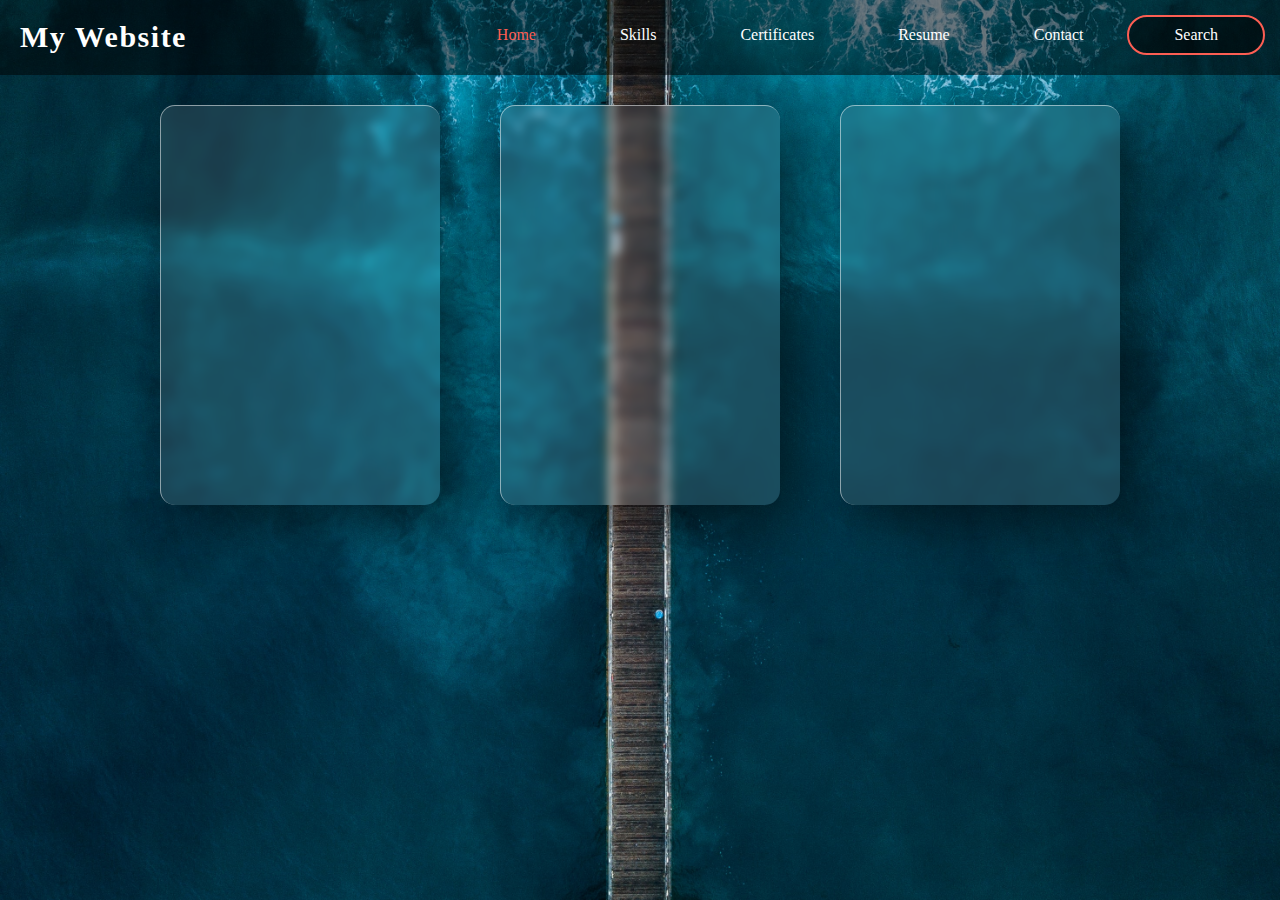
<file: index.html>
<!DOCTYPE html>
<html lang="en">

<head>
    <meta charset="UTF-8">
    <meta http-equiv="X-UA-Compatible" content="IE=edge">
    <meta name="viewport" content="width=device-width, initial-scale=1.0">
    <title>Portfolio</title>
    <link rel="stylesheet" href="styleme.css">
</head>

<body>
    <header>
        <div class="logo">
            <p>My Website</p>
        </div>
        <nav>
            <ul>
                <li><a class="active" href="#">Home</a></li>
                <li><a href="skills.html">Skills</a></li>
                <li><a href="certificates.html">Certificates</a></li>
                <li><a href="Resume.docx">Resume</a></li>
                <li><a href="contact.html">Contact</a></li>
                <button><a href="#">Search</a></button>
            </ul>
        </nav>
    </header>
    <div class="container">
        <div class="card">
            <div class="content">
                <h2>01</h2>
                <h4>School</h4>
                <p>I was a student at St Jude's School, Dehradun, from where I have completed My 10th and 12th. I had a
                    keen interest in music therfore I started pursuing my interest since school days.</p>
            </div>
        </div>
        <div class="card">
            <div class="content">
                <h2>02</h2>
                <h4>College</h4>
                <p>As a college Sophomore at The LNM Institute of Information Technology, I was really energetic and
                    enthusiastic regarding extracurricular activities. Apart from taking care of academics I have been a
                    devoted member of Capriccio, GDSC, Sankalp and The Astronomy club.</p>
            </div>
        </div>
        <div class="card">
            <div class="content">
                <h2>03</h2>
                <h4>Personal</h4>
                <p>Apart from being a member of the clubs I have been organizing events in our tech fest, Plinth. Where
                    my suggested event got popular during the fest. I was a core member of The Plinth organizing
                    Committe. Having said that i had spend a great time managing the event keeping in mind the wellfare
                    of my colleagues.</p>
            </div>
        </div>
    </div>
    <script type="text/javascript" src="vanilla-tilt.js"></script>
    <script>
        VanillaTilt.init(document.querySelectorAll(".card"), {
            max: 25,
            speed: 400,
            glare: true,
            "max-glare": 1,
        });
    </script>
</body>

</html>






<!-- <!doctype html>
<html lang="en">

<head>
    <meta charset="utf-8">
    <meta name="viewport" content="width=device-width, initial-scale=1">
    <title>Gautam's Portfolio</title>
    <link href="https://cdn.jsdelivr.net/npm/bootstrap@5.2.3/dist/css/bootstrap.min.css" rel="stylesheet"
        integrity="sha384-rbsA2VBKQhggwzxH7pPCaAqO46MgnOM80zW1RWuH61DGLwZJEdK2Kadq2F9CUG65" crossorigin="anonymous">
    <link rel="stylesheet" href="style.css">
</head>

<body>
    <div class="main">
        <nav class="navbar navbar-expand-lg navbar-dark bg-dark">
            <div class="container-fluid">
                <a class="navbar-brand" href="#">My Website</a>
                <button class="navbar-toggler" type="button" data-bs-toggle="collapse"
                    data-bs-target="#navbarSupportedContent" aria-controls="navbarSupportedContent"
                    aria-expanded="false" aria-label="Toggle navigation">
                    <span class="navbar-toggler-icon"></span>
                </button>
                <div class="collapse navbar-collapse" id="navbarSupportedContent">
                    <ul class="navbar-nav me-auto mb-2 mb-lg-0">
                        <li class="nav-item">
                            <a class="nav-link active" aria-current="page" href="#">Home</a>
                        </li>
                        <li class="nav-item">
                            <a class="nav-link" href="https://www.linkedin.com/in/gautam-mittal-583426238/">Resume</a>
                        </li>
                        <li class="nav-item dropdown">
                            <a class="nav-link dropdown-toggle" href="#" role="button" data-bs-toggle="dropdown"
                                aria-expanded="false">
                                About
                            </a>
                            <ul class="dropdown-menu">
                                <li><a class="dropdown-item" href="#">Achievements</a></li>
                                <li><a class="dropdown-item" href="#">Certificates</a></li>
                                <li><a class="dropdown-item" href="#">Skills</a></li>
                                <li>
                                    <hr class="dropdown-divider">
                                </li>
                                <li><a class="dropdown-item" href="#">Contact</a></li>
                            </ul>
                        </li>
                    </ul>
                    <form class="d-flex" role="search">
                        <input class="form-control me-2" type="search" placeholder="Search" aria-label="Search">
                        <button class="btn btn-outline-success" type="submit">Search</button>
                    </form>
                </div>
            </div>
        </nav> -->
<!-- <script src="https://cdn.jsdelivr.net/npm/bootstrap@5.2.3/dist/js/bootstrap.bundle.min.js"
            integrity="sha384-kenU1KFdBIe4zVF0s0G1M5b4hcpxyD9F7jL+jjXkk+Q2h455rYXK/7HAuoJl+0I4"
            crossorigin="anonymous"></script> 
            <div class="Gautam">
                <div class="card">
                    <div class="content">
                        <h2>01</h2>
                        <h4>Card One</h4>
                        <p>Lorem ipsum dolor sit amet consectetur adipisicing elit. Quidem soluta corrupti excepturi labore, necessitatibus nostrum? Explicabo, inventore? Eos corporis eius voluptates tempora esse quae, amet, adipisci perferendis iusto soluta aperiam aspernatur cum qui id debitis.</p>
                    </div>
                </div>
            </div>
    </div>
</body>

</html> -->
</file>
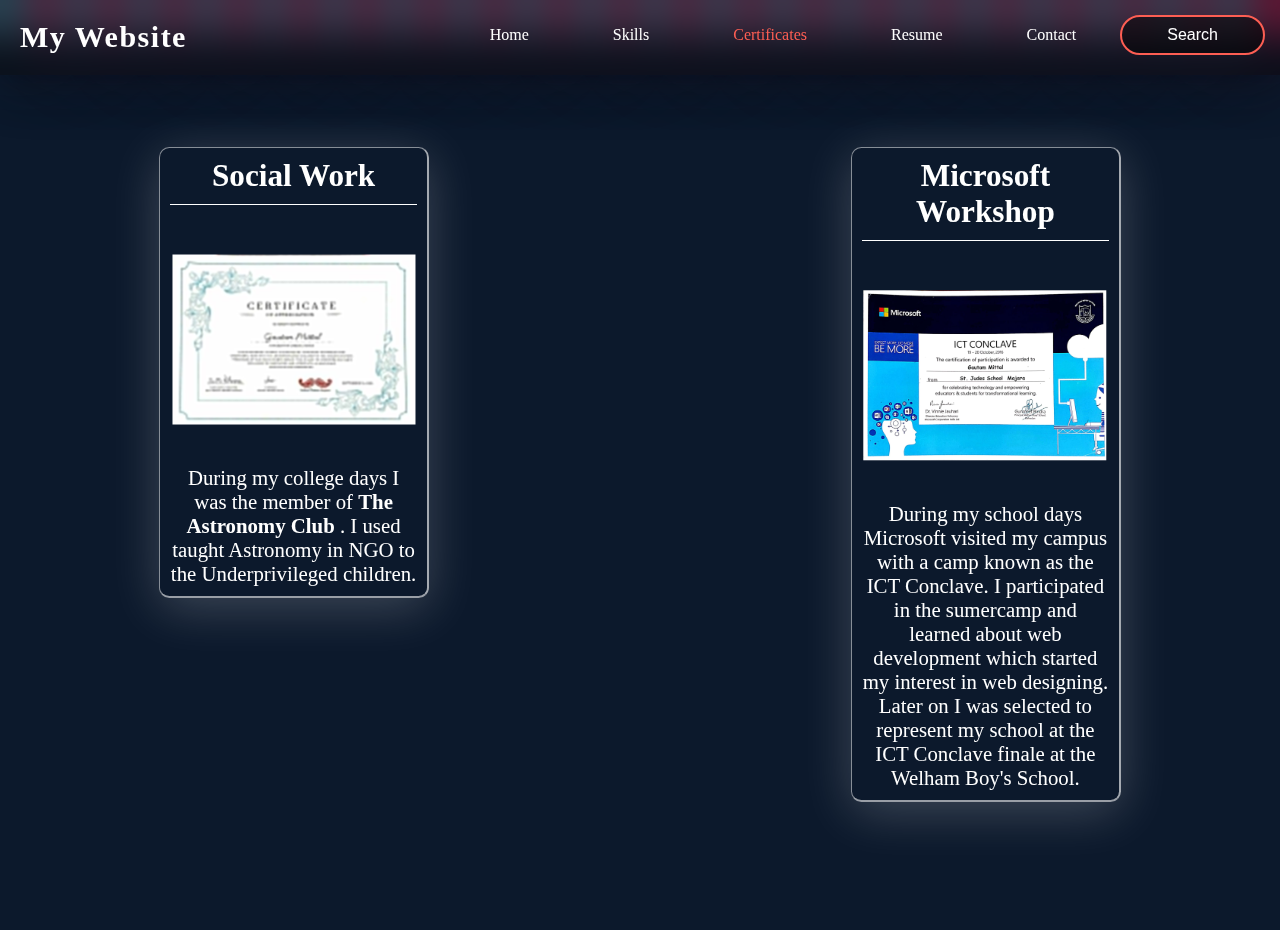
<file: certificates.html>
<!DOCTYPE html>
<html lang="en">

<head>
    <meta charset="UTF-8">
    <meta http-equiv="X-UA-Compatible" content="IE=edge">
    <meta name="viewport" content="width=device-width, initial-scale=1.0">
    <title>Certificates</title>
    <link rel="stylesheet" href="certi.css">
</head>

<body>
    <header>
        <div class="logo">
            <p>My Website</p>
        </div>
        <nav>
            <ul>
                <li><a href="index.html">Home</a></li>
                <li><a href="skills.html">Skills</a></li>
                <li><a class="active" href="#">Certificates</a></li>
                <li><a href="Resume.docx">Resume</a></li>
                <li><a href="contact.html">Contact</a></li>
                <button><a href="#">Search</a></button>
            </ul>
        </nav>
    </header>
    <div class="container">
        <div class="bubbles">
            <span style="--i:11;"></span>
            <span style="--i:12;"></span>
            <span style="--i:24;"></span>
            <span style="--i:10;"></span>
            <span style="--i:14;"></span>
            <span style="--i:23;"></span>
            <span style="--i:18;"></span>
            <span style="--i:16;"></span>
            <span style="--i:19;"></span>
            <span style="--i:20;"></span>
            <span style="--i:22;"></span>
            <span style="--i:25;"></span>
            <span style="--i:18;"></span>
            <span style="--i:21;"></span>
            <span style="--i:15;"></span>
            <span style="--i:13;"></span>
            <span style="--i:26;"></span>
            <span style="--i:17;"></span>
            <span style="--i:13;"></span>
            <span style="--i:28;"></span>
            <span style="--i:11;"></span>
            <span style="--i:12;"></span>
            <span style="--i:24;"></span>
            <span style="--i:10;"></span>
            <span style="--i:14;"></span>
            <span style="--i:23;"></span>
            <span style="--i:18;"></span>
            <span style="--i:16;"></span>
            <span style="--i:19;"></span>
            <span style="--i:20;"></span>
            <span style="--i:22;"></span>
            <span style="--i:25;"></span>
            <span style="--i:18;"></span>
            <span style="--i:21;"></span>
            <span style="--i:15;"></span>
            <span style="--i:13;"></span>
            <span style="--i:26;"></span>
            <span style="--i:17;"></span>
            <span style="--i:13;"></span>
            <span style="--i:28;"></span>

        </div>
    </div>
    <div class="conatiner">

        <div class="card" style="--i:1">
            <h2> Social Work </h2>
            <img src="certificate1.jfif" width="170px" id="img-1">
            <p>During my college days I was the member of <strong>The Astronomy Club </strong>. I used taught Astronomy
                in NGO to the Underprivileged children. </p>
        </div>
        <div class="card" style="--i:0">
            <h2> This is a Heading</h2>
            <p>Lorem ipsum dolor, sit amet consectetur adipisicing elit. Omnis quae non in exercitationem, aliquam rem
                sunt
                laborum labore ipsum commodi possimus est dicta. Veritatis asperiores sed quam reiciendis adipisci
                officiis
                quas illum ipsa dolorem est!</p>
        </div>
        <div class="card" style="--i:-1">
            <h2> Microsoft Workshop </h2>
            <img src="certificate2.jfif" width="170px" id="img-2">
            <p>During my school days Microsoft visited my campus with a camp known as the ICT Conclave. I participated
                in the sumercamp and learned about web development which started my interest in web designing. Later on
                I was selected to represent my school at the ICT Conclave finale at the Welham Boy's School.</p>
        </div>
    </div>

</body>

</html>
</file>
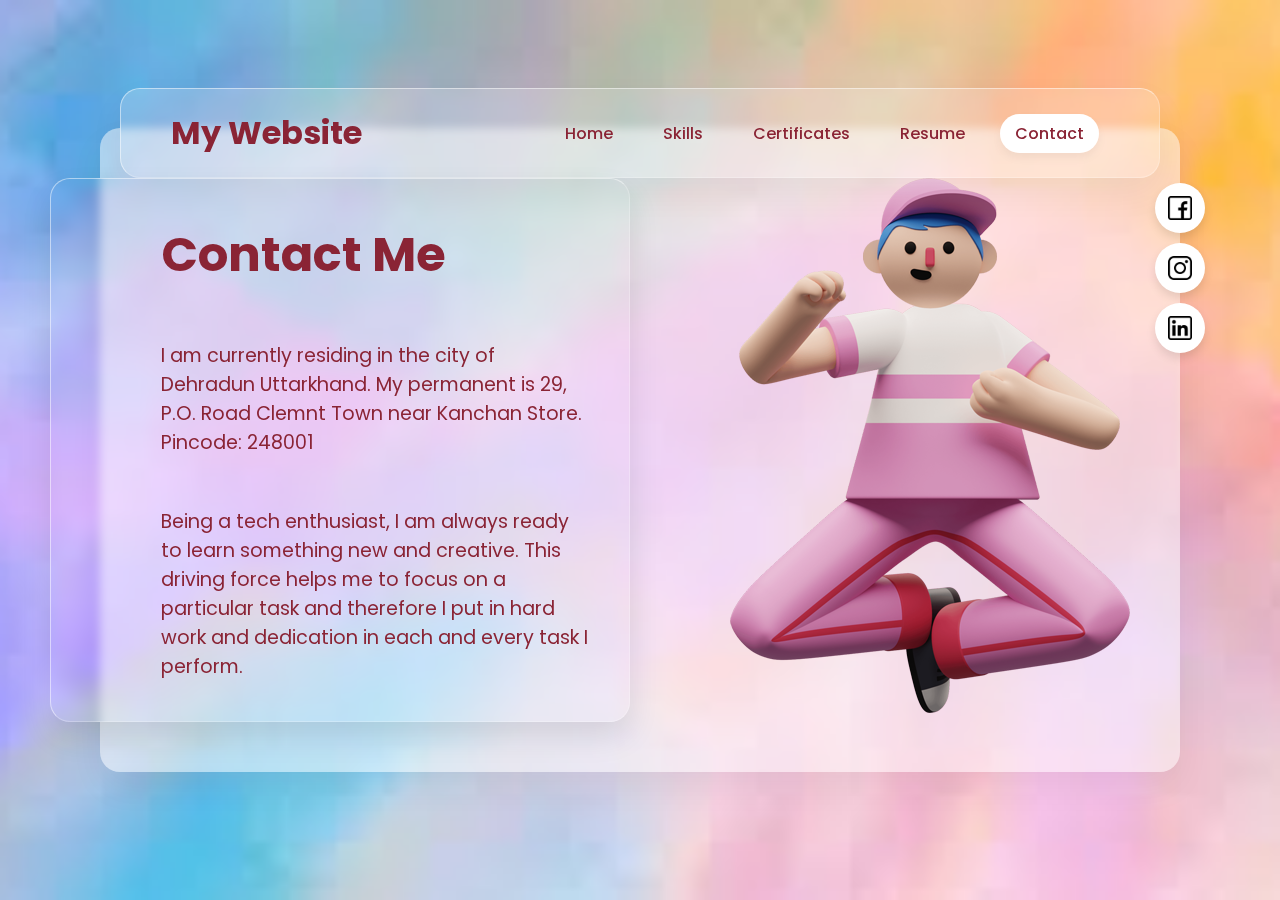
<file: contact.html>
<!DOCTYPE html>
<html lang="en">

<head>
    <meta charset="UTF-8">
    <meta http-equiv="X-UA-Compatible" content="IE=edge">
    <link rel="preconnect" href="https://fonts.googleapis.com">
    <link rel="preconnect" href="https://fonts.gstatic.com" crossorigin>
    <link
        href="https://fonts.googleapis.com/css2?family=Cormorant+Garamond:ital,wght@1,300&family=Poppins:ital,wght@1,200&display=swap"
        rel="stylesheet">
    <meta name="viewport" content="width=device-width, initial-scale=1.0">
    <title>Contact</title>
    <link rel="stylesheet" href="contact.css">
</head>

<body>
    <section>
        <div class="container">
            <header>
                <a class="logo" href="index.html">My Website</a>
                <ul>
                    <li><a href="index.htmlS">Home</a></li>
                    <li><a href="skills.html">Skills</a></li>
                    <li><a href="certificates.html">Certificates</a></li>
                    <li><a href="Resume.docx">Resume</a></li>
                    <li><a class="active" href="#">Contact</a></li>
                    <!-- <button><a href="#">Search</a></button> -->
                </ul>
            </header>
            <div class="content">
                <h2>Contact Me</h2>
                <p>I am currently residing in the city of Dehradun Uttarkhand. My permanent is 29, P.O. Road Clemnt Town
                    near Kanchan Store.
                    Pincode: 248001
                </p>
                <p id="p2">Being a tech enthusiast, I am always ready to learn something new and creative. This driving
                    force helps me to focus on a particular task and therefore I put in hard work and dedication in each
                    and every task I perform.
                </p>
            </div>
            <div class="imgbx">
                <img src="character.png">
            </div>
            <ul class="sci">
                <li><a href="https://www.facebook.com/profile.php?id=100084190839833&mibextid=ZbWKwL"><img
                            src="facebook.png" width="40px"></a></li>
                <li><a href="https://www.instagram.com/mittalgautam35/"><img src="instagram.png" width="40px"></a></li>
                <li><a href="https://www.linkedin.com/in/gautam-mittal-583426238/"><img src="linkedin.png"
                            width="40px"></a></li>
            </ul>
        </div>
    </section>
</body>

</html>
</file>
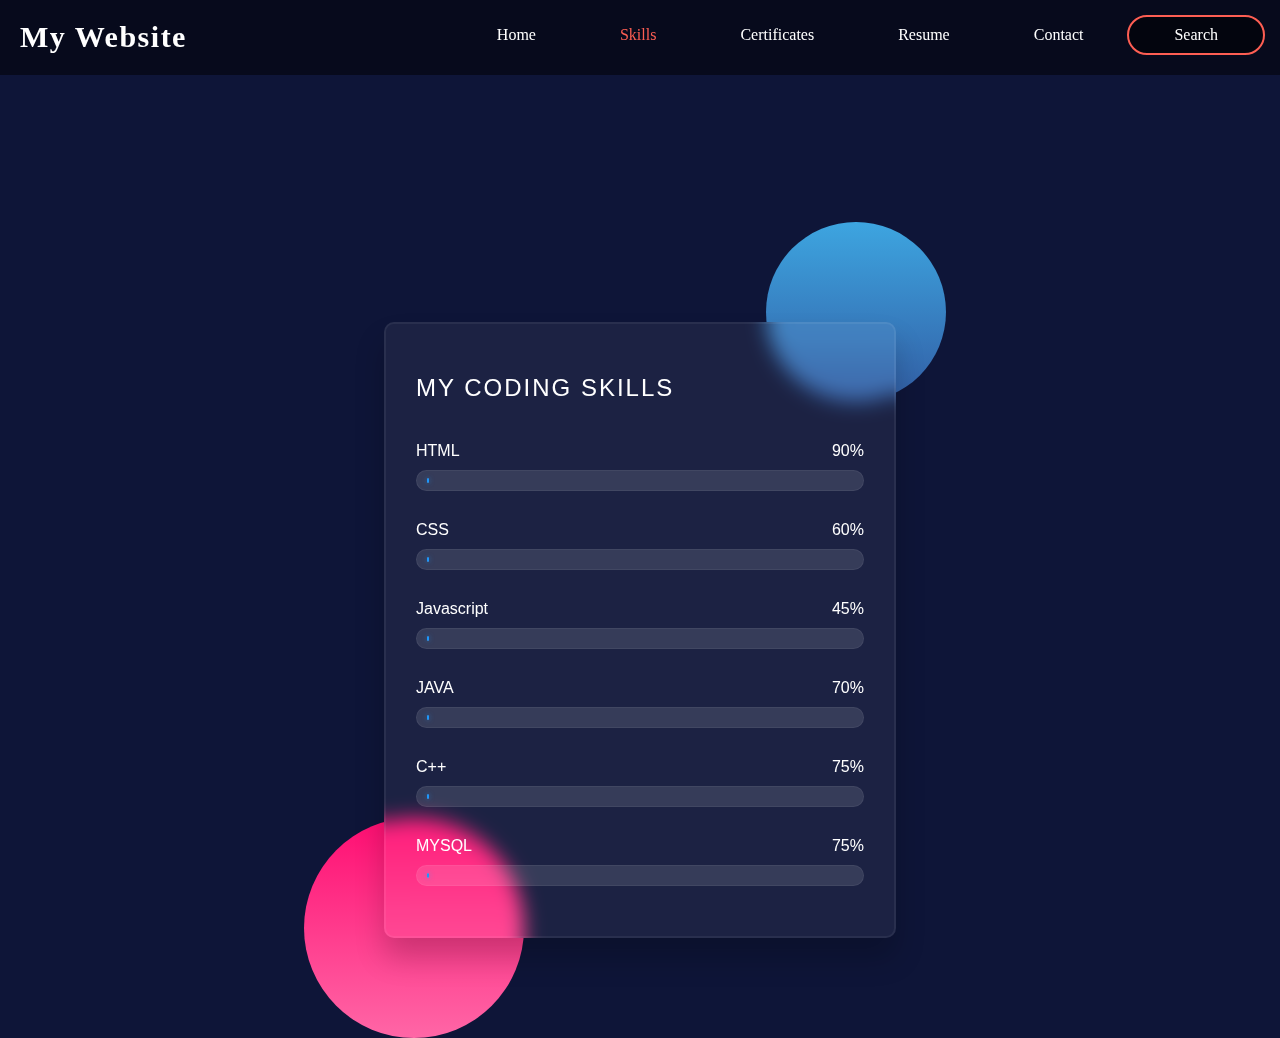
<file: skills.html>
<!DOCTYPE html>
<html lang="en">

<head>
    <meta charset="UTF-8">
    <meta http-equiv="X-UA-Compatible" content="IE=edge">
    <meta name="viewport" content="width=device-width, initial-scale=1.0">
    <title>Skills</title>
    <link rel="stylesheet" href="skill.css">
</head>

<body>
    <header>
        <div class="logo">
            <p>My Website</p>
        </div>
        <nav>
            <ul>
                <li><a href="index.html">Home</a></li>
                <li><a class="active" href="#">Skills</a></li>
                <li><a href="certificates.html">Certificates</a></li>
                <li><a href="Resume.docx">Resume</a></li>
                <li><a href="contact.html">Contact</a></li>
                <button><a href="#">Search</a></button>
            </ul>
        </nav>
    </header>
    <div class="wrapper">
        <div class="shape-1"></div>
        <div class="shape-2"></div>
        <div class="container">
            <h2>MY CODING SKILLS</h2>
            <div class="skills">
                <div class="details">
                    <span>HTML</span>
                    <span>90%</span>
                </div>
                <div class="bar">
                    <div id="html-bar"></div>
                </div>
            </div>
            <div class="skills">
                <div class="details">
                    <span>CSS</span>
                    <span>60%</span>
                </div>
                <div class="bar">
                    <div id="css-bar"></div>
                </div>
            </div>
            <div class="skills">
                <div class="details">
                    <span>Javascript</span>
                    <span>45%</span>
                </div>
                <div class="bar">
                    <div id="js-bar"></div>
                </div>
            </div>
            <div class="skills">
                <div class="details">
                    <span>JAVA</span>
                    <span>70%</span>
                </div>
                <div class="bar">
                    <div id="java-bar"></div>
                </div>
            </div>
            <div class="skills">
                <div class="details">
                    <span>C++</span>
                    <span>75%</span>
                </div>
                <div class="bar">
                    <div id="c-bar"></div>
                </div>
            </div>
            <div class="skills">
                <div class="details">
                    <span>MYSQL</span>
                    <span>75%</span>
                </div>
                <div class="bar">
                    <div id="ms-bar"></div>
                </div>
            </div>
        </div>
    </div>
    <!-- <div class="container">
        <div class="wrapper"></div>
        <div class="shape-1"></div>
        <div class="shape-2"></div>
        <h2>My Coding Skills</h2>
        <div class="skills">
            <div class="details">
                <span>HTML</span>
                <span>90%</span>

                 <span>CSS</span>
                <span>JAVASCRIPT</span>
                <span>JAVA</span>
                <span>C++</span>
                <span>MYSQL</span>
                <span>OBJECT ORIENTED PROGRAMMING</span> -->
    <!-- </div>
            <div class="bar">
                <div class="html-bar">
                </div>
            </div>
        </div>
    </div> -->
</body>

</html>
</file>
<file: styleme.css>
*{
    margin: 0;
    padding: 0;
    font-family: Georgia, 'Times New Roman', Times, serif;
    box-sizing: border-box;
}

body{
    background: url('photo.jpg');
    height: 100vh;
    background-size: cover;
    background-position: center;
}

header{
    width: 100%;
    height: 75px;
    display: flex;
    justify-content: space-between;
    align-items: 30px 10%;
    background: rgba(0, 0, 0, 0.5);
}

.logo{
    padding: 20px;
    font-size: 30px;
    font-weight: bold;
    color: #fff;
    letter-spacing: 1.5px;
    cursor: pointer;
}

nav li{
    display: inline-block;
    list-style: none;
    padding: 0px 20px;
}

ul{
    padding: 15px;
}
a,button{
    padding: 20px;
    font-size: 16px;
    font-weight: 500;
    color: #fff;
    text-decoration: none;
    cursor: pointer;
}

button{
    background: rgba(0, 0, 0, 0.5);
    border: 2px solid #fd5e53;
    border-radius: 50px;
    padding: 9px 25px;
}

nav li a:hover,
nav li a.active{
    color:#fd5e53;
    transition: all 0.4s ease 0s;
}

button :hover{
    color: #fd5e53;
    transition: all 0.4s ease 0s;
}

.container{
    align-content: center;
    display: flex;
    position: center;
    justify-content: center;
    align-items: center;
    /* max-width: 1200px; */
    flex-wrap: wrap;
    z-index: 1;
}

.container .card{
    position: center;
    width: 280px;
    height: 400px;
    margin: 30px;
    box-shadow: 20px 20px 50px rgba(0, 0, 0, 0.5);
    border-radius: 15px;
    background: rgba(255, 255, 255, 0.1);
    overflow: hidden;
    display: flex;
    justify-content: center;
    align-items: center;
    border-top: 1px solid rgba(255, 255, 255, 0.5);
    border-left: 1px solid rgba(255, 255, 255, 0.5);
    backdrop-filter: blur(5px);

} 

.container .card .content{
    padding: 20px;
    text-align: center;
    transform: translateY(100px);
    opacity:0;
    transition: 0.5s;
}

.container .card:hover .content{
    transform: translateY(0px);
    opacity: 1;

}

.container .card .content h2{
    position: absolute;
    top: -80px;
    right: 30px;
    font-size: 8em;
    color: rgba(255, 255, 255, 0.05);
    pointer-events: none;
}

.container .card .content h4{
    font-size: 1.8em;
    color: #fff;
    z-index: 1;
}

.container .card .content p{
    font-size: 1em;
    color: #fff;
    font-weight: 300;

}
</file>
<file: certi.css>
* {
    margin: 0;
    padding: 0;
    box-sizing: border-box;
}

body {
    min-height: 100vh;
    background: #0c192c;
}

header {
    position: absolute;
    width: 100%;
    height: 75px;
    display: flex;
    justify-content: space-between;
    align-items: 30px 10%;
    background: rgba(0, 0, 0, 0.5);
    backdrop-filter: blur(20px);
    box-shadow: 0px 10px 50px rgba(0, 0, 0, 0.481);
    z-index: 9999;
}

.logo {
    padding: 20px;
    font-size: 30px;
    font-weight: bold;
    color: #fff;
    letter-spacing: 1.5px;
    cursor: pointer;
}

nav li {
    display: inline-block;
    list-style: none;
    padding: 0px 20px;
}

ul {
    padding: 15px;
}

a,
button {
    padding: 20px;
    font-size: 16px;
    font-weight: 500;
    color: #fff;
    text-decoration: none;
    cursor: pointer;
}

button {
    background: rgba(0, 0, 0, 0.5);
    border: 2px solid #fd5e53;
    border-radius: 50px;
    padding: 9px 25px;
}

nav li a:hover,
nav li a.active {
    color: #fd5e53;
    transition: all 0.4s ease 0s;
}

button :hover {
    color: #fd5e53;
    transition: all 0.4s ease 0s;
}

.conatiner {
    position: relative;
    width: 100%;
    height: 100vh;
    overflow-x: hidden;
    overflow-y: visible;
}

.bubbles {
    position: relative;
    display: flex
}

.bubbles span {
    position: relative;
    /* position: absolute; */
    width: 30px;
    height: 30px;
    background: #4fc3dc;
    margin: 0 4px;
    border-radius: 50%;
    box-shadow: 0 0 0 10px #4fc3dc44,
        0 0 50px #4fc3dc,
        0 0 100px #4fc3dc;
    animation: animate 15s linear infinite;
    animation-duration: calc(130s / var(--i));
}

.bubbles span:nth-child(even) {
    background: #ff2d75;
    box-shadow: 0 0 0 10px #ff2d7544,
        0 0 50px #ff2d75,
        0 0 100px #ff2d75;
}

@keyframes animate {
    0% {
        transform: translateY(100vh) scale(0);
    }

    100% {
        transform: translateY(-10vh) scale(1);
    }
}

.conatiner {
    display: flex;
    flex-wrap: wrap;
    padding: 1em;
    justify-content: space-evenly;
    padding: 100px;
}


.card {
    text-align: center;
    max-width: 13em;
    font-size: 1.3em;
    margin: 0.8em;
    height: fit-content;
    background-color: rgba(255, 255, 255, 0);
    padding: 0.5em;
    border-radius: 0.5em;
    border: 1px solid rgba(255, 255, 255, 0.512);
    border-bottom: 2px solid rgba(255, 255, 255, 0.582);
    border-right: 2px solid rgba(255, 255, 255, 0.63);
    box-shadow: 0px 10px 50px rgba(255, 255, 255, 0.207);
    backdrop-filter: blur(10px);
    color: white;
    animation: movein 2s ease-out;
}

@keyframes movein {
    0% {
        transform: translateX(calc(100vw * var(--i))) rotateZ(calc(360deg * var(--i)));
    }

    100% {
        transform: translateX(0);
    }
}

.card:nth-child(2) {
    animation: moveout 1s 1.5s;
    animation-fill-mode: forwards;
    opacity: 0;
}

@keyframes moveout {
    from {
        opacity: 0;
        transform: scale(0);
    }

    to {
        transform: scale(1);
        opacity: 1;
    }
}

/* :root{
    --rot: 1;
} */

.card h2 {
    text-align: center;
    font-size: 1.5em;
    border-bottom: 1px solid white;
    padding-bottom: 10px;
    margin-bottom: 11px;
}

#img-1 {
    margin-top: 2px;
    transform: rotateZ(270deg);
}

#img-2 {
    margin-top: 2px;
    transform: rotateZ(90deg);
}

.card p {
    text-align: center;
}

/* .card_1{
    background-color: rgba(0, 0, 0, 0.5);
    width: 20%;
    height: 400px;
    border-radius: 20px;
    text-align: center;
    animation: right_movement 7s;
    animation-fill-mode: forwards;
}

.card_2{
    background-color: rgba(0, 0, 0, 0.5);
    width: 20%;
    height: 400px;
    border-radius: 20px;
    text-align: center;
    animation: left_movement 7s;
    animation-fill-mode: forwards;
}

h2{
    color:#fff;
    font-size: 50px;

}
.card_1 p{
    padding: 40px;
    color: #fff;
}

.card_2 p{
    padding: 40px;
    color: #fff;
}

@keyframes right_movement{
    from{transform: translateX(-300px);}
    to{transform: translateX(1200px);}
}

@keyframes left_movement{
    from{transform: translateX(1200px);}
    to{transform: translateX(-290px);}
} */
</file>
<file: contact.css>
@import url('https://fonts.googleapis.com/css2?family=Cormorant+Garamond:ital,wght@1,300&family=Poppins:ital,wght@1,200&display=swap');

* {
    margin: 0;
    padding: 0;
    box-sizing: border-box;
    font-family: 'Cormorant Garamond', serif;
    font-family: 'Poppins', sans-seri
}

section {
    display: flex;
    justify-content: center;
    align-items: center;
    min-height: 100vh;
    background: url('canvabg.jfif');
    background-size: cover;
    background-position: center;
    background-attachment: fixed;
    padding: 50px;
}

.container {
    position: relative;
    width: calc(100% - 100px);
    min-height: calc(100vh-280px);
    min-height: 300px;
    background: rgba(255, 255, 255, 0.5);
    box-shadow: 0 15px 35px rgba(0, 0, 0, 0.05);
    border-radius: 20px;
    display: flex;
    justify-content: center;
    padding: 50px;
}

header {
    position: absolute;
    top: -40px;
    left: 20px;
    right: 20px;
    padding: 20px 50px;
    display: flex;
    justify-content: space-between;
    align-items: center;
    background: rgba(255, 255, 255, 0.2);
    box-shadow: 0 15px 35px rgba(0, 0, 0, 0.05);
    border-radius: 20px;
    backdrop-filter: blur(5px);
    border: 1px solid rgba(255, 255, 255, 0.25);
    border-top: 1px solid rgba(255, 255, 255, 0.5);
    border-left: 1px solid rgba(255, 255, 255, 0.5);
}

header .logo{
    color: #8a2435;
    font-weight: 700;
    text-decoration:none;
    font-size: 2em;
}

header ul{
    display: flex;
}

header ul li{
    list-style: none;
    margin: 0 10px;
}

button{
    font-size: 16px;
    color: #8a2435;
    cursor: pointer;
    background: rgba(0, 0, 0, 0.5);
    border: 2px solid #8a2435;
    border-radius: 50px;
}

button :hover{
    color: #8a2435;
    transition: all 0.4s ease 0s;
}

header ul li a{
    text-decoration: none;
    font-weight: 500;
    color: #8a2435;
    padding: 8px 15px;
    border-radius: 25px;
}

header ul li a:hover,
header ul li a.active
{
    background: #fff;
    box-shadow: 0 5px 10px rgba(0, 0, 0, 0.05);
}

.content{
    transform: translateX(-100px);
    max-width: 700px;
    box-shadow: 0 15px 30px rgba(0, 0, 0, 0.1);
    border-radius: 20px;
    backdrop-filter: blur(5px);
    border: 1px solid rgba(255, 255, 255, 0.25);
    border-top: 1px solid rgba(255, 255, 255, 0.5);
    border-left: 1px solid rgba(255, 255, 255, 0.5);
    padding: 40px;
    padding-left: 110px;
}

.content h2{
    font-size: 3em;
    color: #8a2435;
}

.content p{
    margin-top: 50px;
    font-size: 1.2em;
    color: #8a2435;
}

.content a{
    display: inline-block;
    padding: 15px 30px;
    background: #fff;
    color: #8a2435;
    margin-top: 20px;
    border-radius: 30px;
    font-size: 1.2em;
    font-weight: 500;
    text-decoration: none;
    box-shadow: 0 5px 10px rgba(0, 0, 0, 0.1);
}

.imgbx img{
    max-width: 400px;
    animation: animate 5s linear infinite;

}
@keyframes animate {
    0%,100%{
        transform: translateY(50px);
    }
    50%{
        transform: translateY(100px);
    }
}

.sci{
    position: absolute;
    right: -25px;
    display: flex;
    justify-content: center;
    align-items: center;
    flex-direction: column;
}

.sci li{
    list-style: none;
}

.sci li a{
    text-decoration: none;
    width: 50px;
    height: 50px;
    background: #fff;
    display: flex;
    justify-content: center;
    align-items: center;
    border-radius: 50%;
    margin: 5px 0;
    box-shadow: 0 5px 10px rgba(0, 0, 0, 0.1);
}

.sci li a img{
    transform: scale(0.6);
    transition: 0.5s;
}

.sci li:hover a img{
    transform: scale(0.6) rotate(360deg);
    transition: 0.5s;
}
</file>
<file: skill.css>
* {
    margin: 0;
    padding: 0;
    box-sizing: border-box;
    font-family: Georgia, 'Times New Roman', Times, serif;
}

body {
    background-color: #0e1538;
}

header {
    /* border: 2px solid #fff; */
    width: 100%;
    height: 75px;
    display: flex;
    justify-content: space-between;
    align-items: 30px 10%;
    background: rgba(0, 0, 0, 0.5);
    position: absolute;
    z-index: 99999;
    backdrop-filter: blur(10px);

}

.logo {
    padding: 20px;
    font-size: 30px;
    font-weight: bold;
    color: #fff;
    letter-spacing: 1.5px;
    cursor: pointer;
}

nav li {
    display: inline-block;
    list-style: none;
    padding: 0px 20px;
}

ul {
    padding: 15px;
}

a,
button {
    padding: 20px;
    font-size: 16px;
    font-weight: 500;
    color: #fff;
    text-decoration: none;
    cursor: pointer;
}

button {
    background: rgba(0, 0, 0, 0.5);
    border: 2px solid #fd5e53;
    border-radius: 50px;
    padding: 9px 25px;
}

nav li a:hover,
nav li a.active{
    color: #fd5e53;
    transition: all 0.4s ease 0s;
}

button :hover {
    color: #fd5e53;
    transition: all 0.4s ease 0s;
}

/*styling the background*/

/* .wrapper {
    background-color: wheat;
    border: 1px solid #ffffff;
    width: 40%;
    min-width: 500px;
    position: absolute;
    transform: translate(-50%, -50%);
    left: 50%;
    top: 50%;
    padding: 50px 30px;
    z-index: 99;
    border-radius: 10px;
}

.container {
    position: absolute;
    border-radius: 10px;
    background-color: rgba(255, 255, 255, 0.06);
    box-shadow: 0 20px 30px rgba(0, 0, 0, 0.2);
    width: 100%;
    z-index: 99;
}

.shape-1 {
    height: 220px;
    width: 220px;
    background: linear-gradient(#ff0e72,
            #ff66a6);
    border-radius: 50%;
    position: absolute;
    bottom: -100px;
    left: -80px;
    z-index: 9;
} */


.wrapper {
    width: 40%;
    min-width: 500px;
    position: absolute;
    transform: translate(-50%, -50%);
    left: 50%;
    top: 70%;
}

.container {
    width: 100%;
    padding: 50px 30px;
    background-color: rgba(255, 255, 255, 0.06);
    border: 2px solid rgba(255, 255, 255, 0.06);
    border-radius: 10px;
    box-shadow: 0 20px 30px rgba(0, 0, 0, 0.2);
    backdrop-filter: blur(10px);
}

.shape-1 {
    height: 220px;
    width: 220px;
    background: linear-gradient(#ff0e72,
            #ff66a6);
    border-radius: 50%;
    position: absolute;
    bottom: -100px;
    left: -80px;
    z-index: -1;
}

.shape-2 {
    height: 180px;
    width: 180px;
    background: linear-gradient(#3da5e0,
            #325ea5);
    border-radius: 50%;
    position: absolute;
    top: -100px;
    right: -50px;
    z-index: -1;
}

.container * {
    font-family: "Poppins", sans-serif;
    color: #ffffff;
    font-weight: 500;
}

h2 {
    margin-bottom: 40px;
    letter-spacing: 2px;
}

.skills:not(:last-child) {
    margin-bottom: 30px;
}

.details {
    width: 100%;
    display: flex;
    justify-content: space-between;
    margin-bottom: 10px;
}

.bar {
    position: relative;
    background-color: rgba(255, 255, 255, 0.06);
    border: 1px solid rgba(255, 255, 255, 0.06);
    padding: 7px 10px;
    border-radius: 20px;
    backdrop-filter: blur(10px);
}

.bar div {
    position: relative;
    width: 0;
    height: 5px;
    border-radius: 10px;
    background-color: #badefc;
    border: 1px solid #1c97fc;
    box-shadow: 0 0 5px rgba(28, 151, 252, 0.6);
}

#html-bar {
    animation: html-fill 2s forwards;
}

@keyframes html-fill {
    100% {
        width: 90%;
    }
}

#css-bar {
    animation: css-fill 2s forwards;
}

@keyframes css-fill {
    100% {
        width: 60%;
    }
}

#js-bar {
    animation: js-fill 2s forwards;
}

@keyframes js-fill {
    100% {
        width: 45%;
    }
}

#java-bar {
    animation: java-fill 2s forwards;
}

@keyframes java-fill {
    100% {
        width: 70%;
    }
}

#c-bar {
    animation: c-fill 2s forwards;
}

@keyframes c-fill {
    100% {
        width: 75%;
    }
}

#ms-bar {
    animation: ms-fill 2s forwards;
}

@keyframes ms-fill {
    100% {
        width: 75%;
    }
}
</file>
